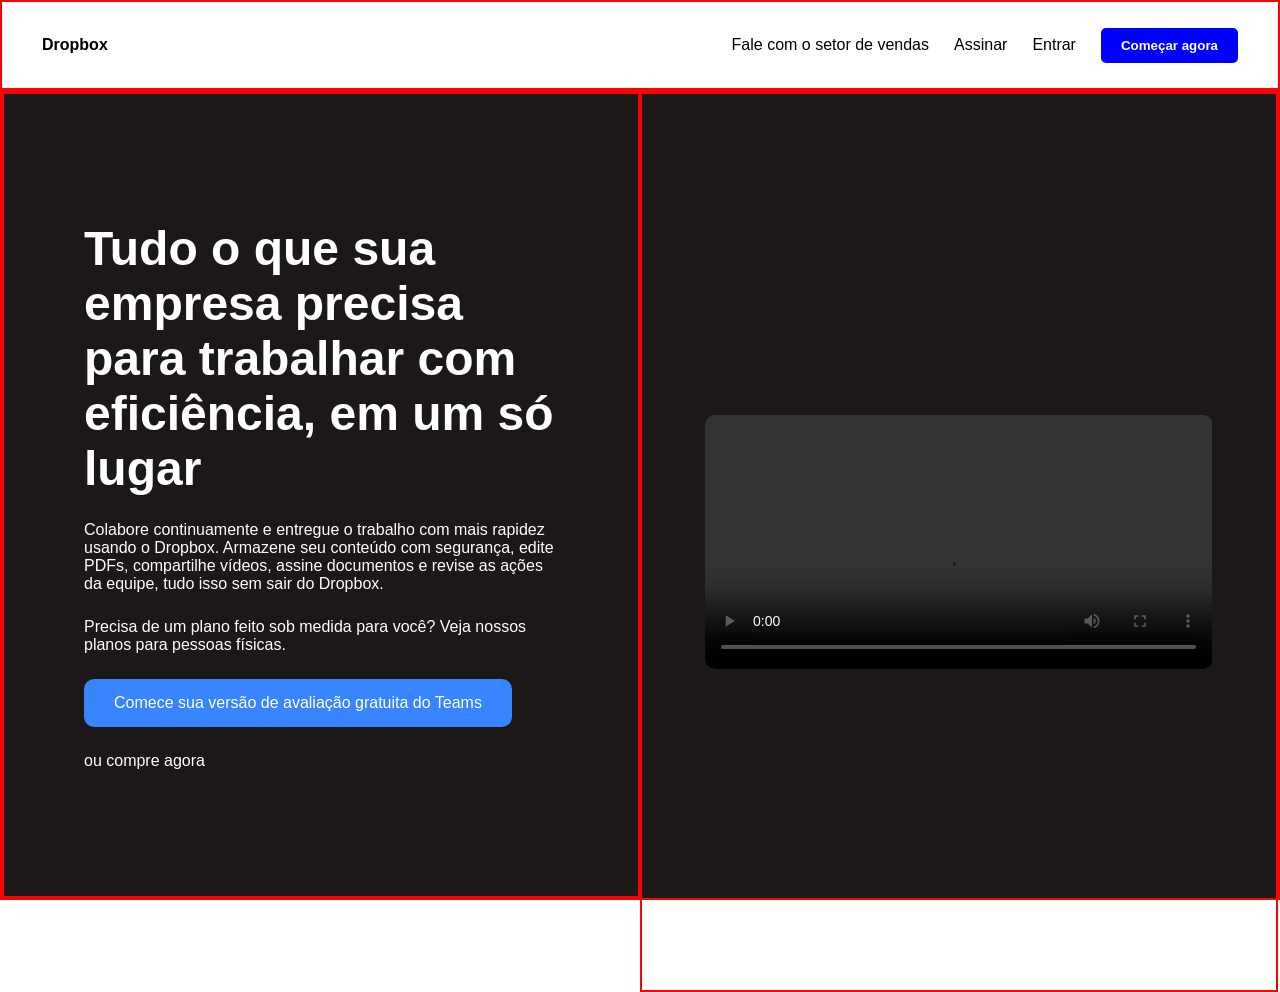
<file: flexbox/layout-1/index.html>
<!doctype html>
<html lang="en">
    <head>
        <meta charset="UTF-8" />
        <meta name="viewport" content="width=device-width, initial-scale=1.0" />
        <title>Dropbox</title>
        <link rel="stylesheet" href="style.css" />
    </head>
    <body>
        <header>
            <div class="logo"><strong>Dropbox</strong></div>

            <nav>
                <ul>
                    <li>Fale com o setor de vendas</li>
                    <li>Assinar</li>
                    <li>Entrar</li>
                    <button class="botao_titulo">Começar agora</button>
                </ul>
            </nav>
        </header>
        <main>
            <section class="texto-principal">
                <h1>
                    Tudo o que sua empresa precisa para trabalhar com
                    eficiência, em um só lugar
                </h1>
                <p>
                    Colabore continuamente e entregue o trabalho com mais
                    rapidez usando o Dropbox. Armazene seu conteúdo com
                    segurança, edite PDFs, compartilhe vídeos, assine documentos
                    e revise as ações da equipe, tudo isso sem sair do Dropbox.
                </p>
                <p>
                    Precisa de um plano feito sob medida para você?
                    <a>Veja nossos planos para pessoas físicas.</a>
                </p>
                <button class="botao_principal">
                    Comece sua versão de avaliação gratuita do Teams
                </button>
                <p>ou compre agora</p>
            </section>
            <section class="container">
                <video controls>
                    <source src="https://aem.dropbox.com/cms/content/dam/dropbox/warp/en-us/official-teams-page/dbx1-hero-1920x1080-v2.mp4" type="video/mp4">
                </video>
            </section>
        </main>
    </body>
</html>
</file>
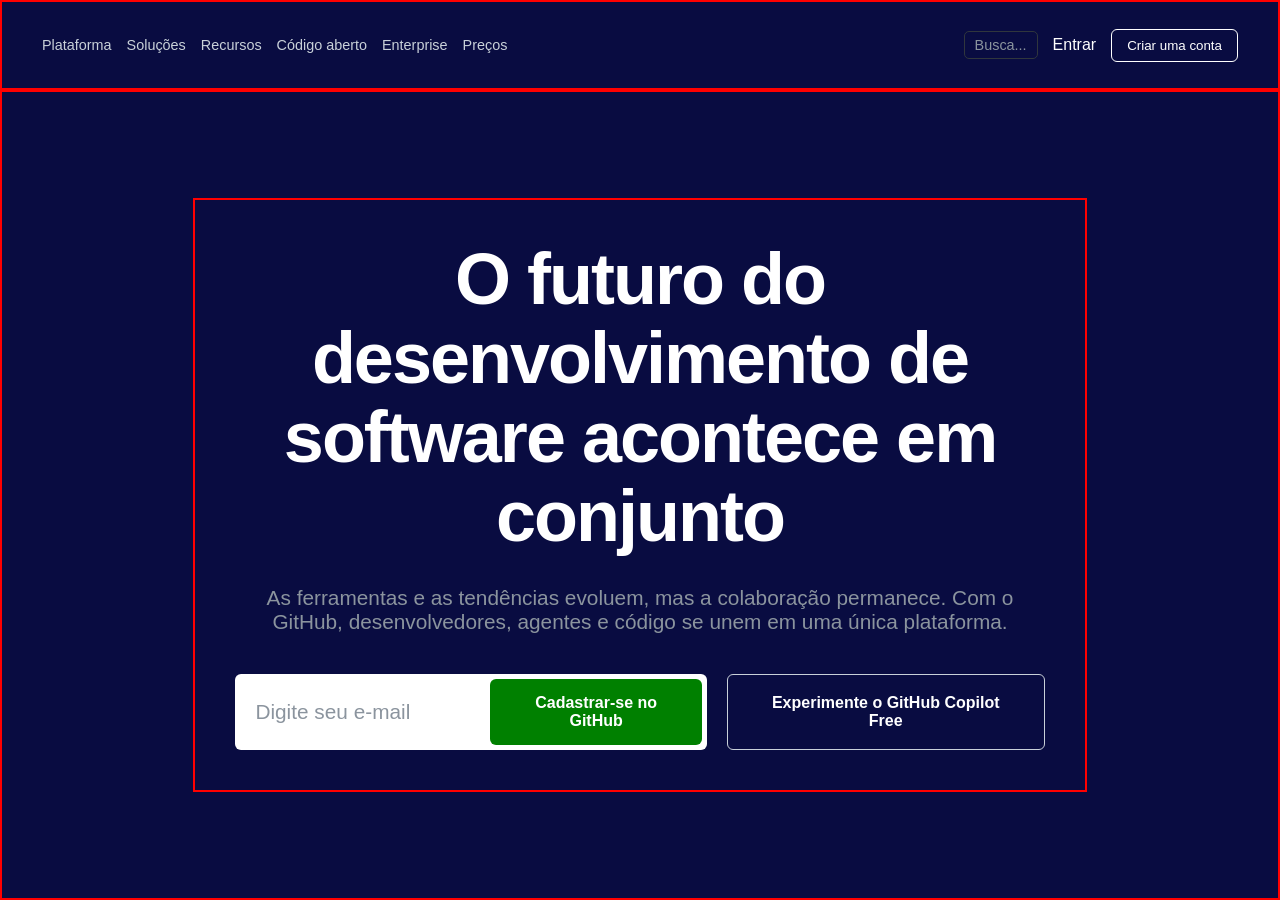
<file: flexbox/layout-3/index.html>
<!doctype html>
<html lang="pt-BR">
    <head>
        <meta charset="UTF-8" />
        <meta name="viewport" content="width=device-width, initial-scale=1.0" />
        <title>GitHub</title>
        <link rel="stylesheet" href="style.css" />
    </head>
    <body>
        <header>
            <div class="grupo-esquerda">
                <nav>
                    <ul>
                        <li>Plataforma</li>
                        <li>Soluções</li>
                        <li>Recursos</li>
                        <li>Código aberto</li>
                        <li>Enterprise</li>
                        <li>Preços</li>
                    </ul>
                </nav>
            </div>

            <div class="grupo-direita">
                <div class="caixa-busca">Busca...</div>
                <a href="#" class="link-entrar">Entrar</a>
                <button class="botao-vazado">Criar uma conta</button>
            </div>
        </header>

        <main>
            <section class="centralizado">
                <h1>
                    O futuro do desenvolvimento de software acontece em conjunto
                </h1>

                <p>
                    As ferramentas e as tendências evoluem, mas a colaboração
                    permanece. Com o GitHub, desenvolvedores, agentes e código
                    se unem em uma única plataforma.
                </p>

                <div class="area-acoes">
                    <div class="grupo-falso-input">
                        <p class="texto">Digite seu e-mail</p>
                        <button class="botao-verde">
                            Cadastrar-se no GitHub
                        </button>
                    </div>

                    <button class="botao-vazado-grande">
                        Experimente o GitHub Copilot Free
                    </button>
                </div>
            </section>
        </main>
    </body>
</html>
</file>
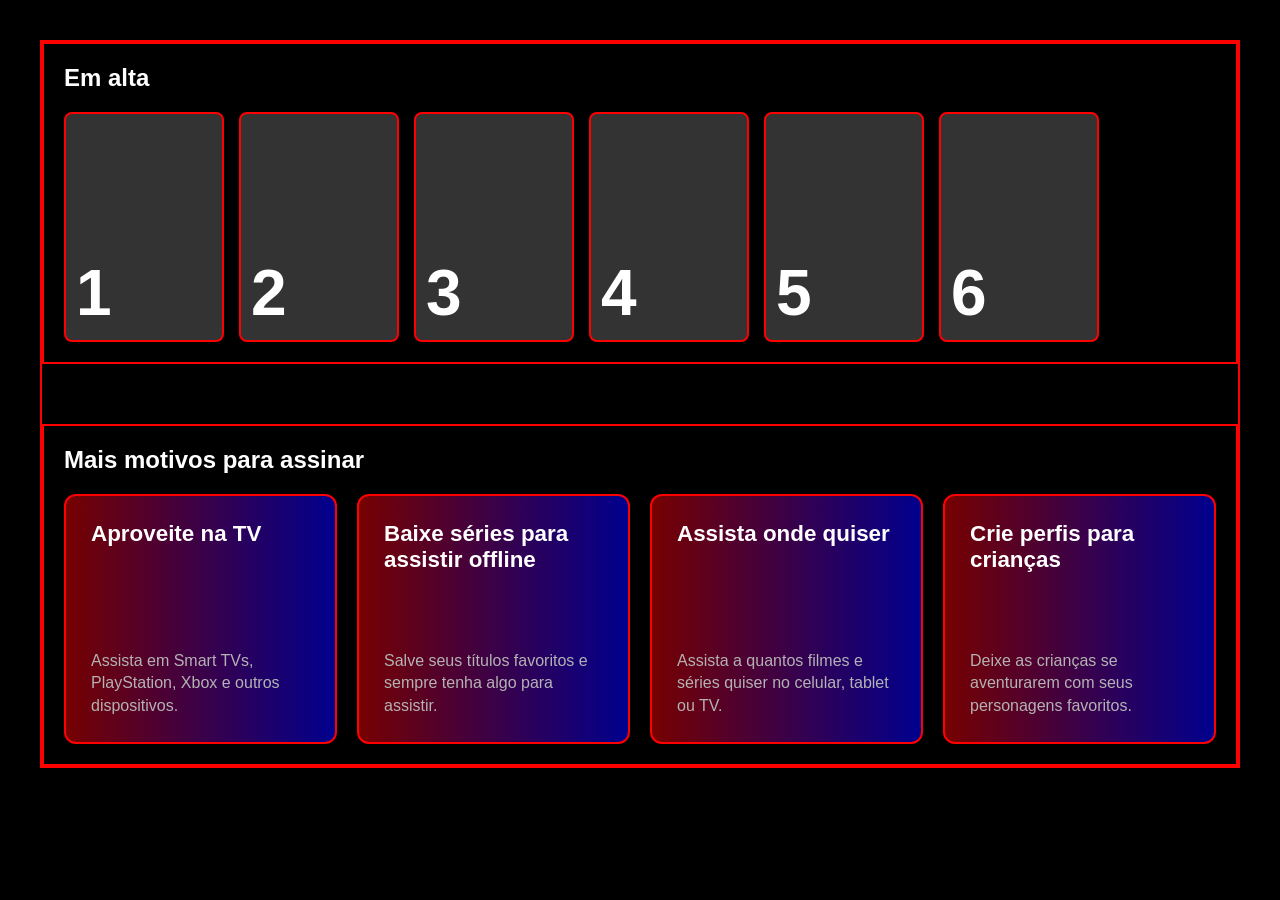
<file: flexbox/layout-4/index.html>
<!doctype html>
<html lang="pt-BR">
    <head>
        <meta charset="UTF-8" />
        <meta name="viewport" content="width=device-width, initial-scale=1.0" />
        <title>Netflix</title>
        <link rel="stylesheet" href="style.css" />
    </head>
    <body>
        <main class="container-principal">
            <section class="secao-em-alta">
                <h2>Em alta</h2>
                <div class="lista-posteres">
                    <div class="poster-item">1</div>
                    <div class="poster-item">2</div>
                    <div class="poster-item">3</div>
                    <div class="poster-item">4</div>
                    <div class="poster-item">5</div>
                    <div class="poster-item">6</div>
                </div>
            </section>

            <section class="secao-beneficios">
                <h2>Mais motivos para assinar</h2>
                <div class="grid-beneficios">
                    <article class="card-beneficio">
                        <h3>Aproveite na TV</h3>
                        <p>
                            Assista em Smart TVs, PlayStation, Xbox e outros
                            dispositivos.
                        </p>
                    </article>

                    <article class="card-beneficio">
                        <h3>Baixe séries para assistir offline</h3>
                        <p>
                            Salve seus títulos favoritos e sempre tenha algo
                            para assistir.
                        </p>
                    </article>

                    <article class="card-beneficio">
                        <h3>Assista onde quiser</h3>
                        <p>
                            Assista a quantos filmes e séries quiser no celular,
                            tablet ou TV.
                        </p>
                    </article>

                    <article class="card-beneficio">
                        <h3>Crie perfis para crianças</h3>
                        <p>
                            Deixe as crianças se aventurarem com seus
                            personagens favoritos.
                        </p>
                    </article>
                </div>
            </section>
        </main>
    </body>
</html>
</file>
<file: flexbox/layout-1/style.css>
* {
    padding: 0;
    margin: 0;
    box-sizing: border-box;
    font-family: Arial, sans-serif;
}

body,
html {
    height: 100vh;
}

main {
    display: flex;
    border: 2px solid rgb(255, 0, 0);
    height: 90%;
    background-color: #1c1818;
    color: white;
}

header {
    border: 2px solid rgb(255, 0, 0);
    height: 10%;
    width: 100%;

    display: flex;
    justify-content: space-between;
    align-items: center;
    padding: 0 40px;
}

nav ul {
    display: flex;
    align-items: center;
    list-style: none;
    gap: 25px;
}

section {
    border: 2px solid rgb(255, 0, 0);
    width: 50%;
    height: 100%;
}

.botao_titulo {
    background-color: blue;
    color: white;
    padding: 10px 20px;
    border: none;
    border-radius: 5px;
    font-weight: bold;
}

.botao_principal {
    background-color: #3984ff;
    color: white;
    padding: 15px 30px;
    border: none;
    border-radius: 10px;
    font-size: 1rem;
    align-self: flex-start;
}

.texto-principal h1 {
    font-size: 3rem;
}

.texto-principal {
    display: flex;
    flex-direction: column;
    justify-content: center;
    padding: 0 80px;
    gap: 25px;
}


.container {
  display: flex;
  justify-content: center; /* centraliza horizontal */
  align-items: center;     /* centraliza vertical */
  min-height: 100vh;       /* ocupa a tela toda */
}

video {
  width: 80%;
  max-width: 800px;
  height: auto;
  border-radius: 10px;
}
</file>
<file: flexbox/layout-3/style.css>
* {
    padding: 0;
    margin: 0;
    box-sizing: border-box;
    font-family: Arial, sans-serif;
}

body,
html {
    height: 100vh;
    background-color: #090c41;
    color: white;
}

header {
    border: 2px solid rgb(255, 0, 0);
    height: 10%;
    width: 100%;

    display: flex;
    justify-content: space-between;
    align-items: center;
    padding: 0 40px;
}

.grupo-esquerda {
    display: flex;
    align-items: center;
    gap: 20px;
}

nav ul {
    display: flex;
    list-style: none;
    gap: 15px;
    color: #c9d1d9;
    font-size: 0.9rem;
}

.grupo-direita {
    display: flex;
    align-items: center;
    gap: 15px;
}

.caixa-busca {
    border: 1px solid #30363d;
    padding: 5px 10px;
    border-radius: 5px;
    color: #8b949e;
    font-size: 0.9rem;
}

.link-entrar {
    text-decoration: none;
    color: white;
}

.botao-vazado {
    background-color: transparent;
    color: white;
    padding: 8px 15px;
    border: 1px solid white;
    border-radius: 6px;
    cursor: pointer;
}

main {
    display: flex;
    border: 2px solid rgb(255, 0, 0);
    height: 90%;
    justify-content: center;
    align-items: center;
}

.centralizado {
    border: 2px solid rgb(255, 0, 0);
    width: 70%;

    display: flex;
    flex-direction: column;
    align-items: center;
    text-align: center;
    gap: 30px;
    padding: 40px;
}

.centralizado h1 {
    font-size: 4.5rem;
    line-height: 1.1;
    letter-spacing: -2px;
}

.centralizado p {
    font-size: 1.3rem;
    color: #8b949e;
    max-width: 800px;
}

.area-acoes {
    display: flex;
    gap: 20px;
    margin-top: 10px;
}

.grupo-falso-input {
    display: flex;
    align-items: center;
    background-color: white;
    border-radius: 6px;
    padding: 5px;
}

.texto {
    color: #a5b2c1;
    font-size: 1rem;
    padding: 0 15px;
    min-width: 250px;
    text-align: left;
}

.botao-verde {
    background-color: green;
    color: white;
    border: none;
    padding: 15px 25px;
    border-radius: 6px;
    font-weight: bold;
    font-size: 1rem;
}

.botao-vazado-grande {
    background-color: transparent;
    color: white;
    border: 1px solid #c9d1d9;
    padding: 15px 30px;
    border-radius: 6px;
    font-weight: bold;
    font-size: 1rem;
}
</file>
<file: flexbox/layout-4/style.css>
* {
    padding: 0;
    margin: 0;
    box-sizing: border-box;
    font-family: "Helvetica Neue", Helvetica, Arial, sans-serif;
}

body {
    background-color: black;
    color: white;
    padding: 40px;
}

h2 {
    margin-bottom: 20px;
    font-size: 1.5rem;
}

.container-principal {
    border: 2px solid rgb(255, 0, 0);
    display: flex;
    flex-direction: column;
    gap: 60px;
}

.secao-em-alta {
    border: 2px solid rgb(255, 0, 0);
    padding: 20px;
}

.lista-posteres {
    display: flex;
    gap: 15px;
    overflow: hidden;
}

.poster-item {
    border: 2px solid rgb(255, 0, 0);
    flex: 0 0 160px;
    height: 230px;
    background-color: #333;
    display: flex;
    align-items: flex-end;
    padding: 10px;
    font-size: 4rem;
    font-weight: bold;
    border-radius: 8px;
}

.secao-beneficios {
    border: 2px solid rgb(255, 0, 0);
    padding: 20px;
}

.grid-beneficios {
    display: grid;
    grid-template-columns: repeat(4, 1fr);
    gap: 20px;
}

.card-beneficio {
    border: 2px solid rgb(255, 0, 0);
    background: linear-gradient(90deg, rgb(118, 1, 1), rgb(0, 0, 142));
    padding: 25px;
    border-radius: 12px;
    min-height: 250px;
    display: flex;
    flex-direction: column;
    justify-content: space-between;
}

.card-beneficio h3 {
    font-size: 1.4rem;
    margin-bottom: 15px;
}

.card-beneficio p {
    color: #b3b3b3;
    font-size: 1rem;
    line-height: 1.4;
}
</file>
